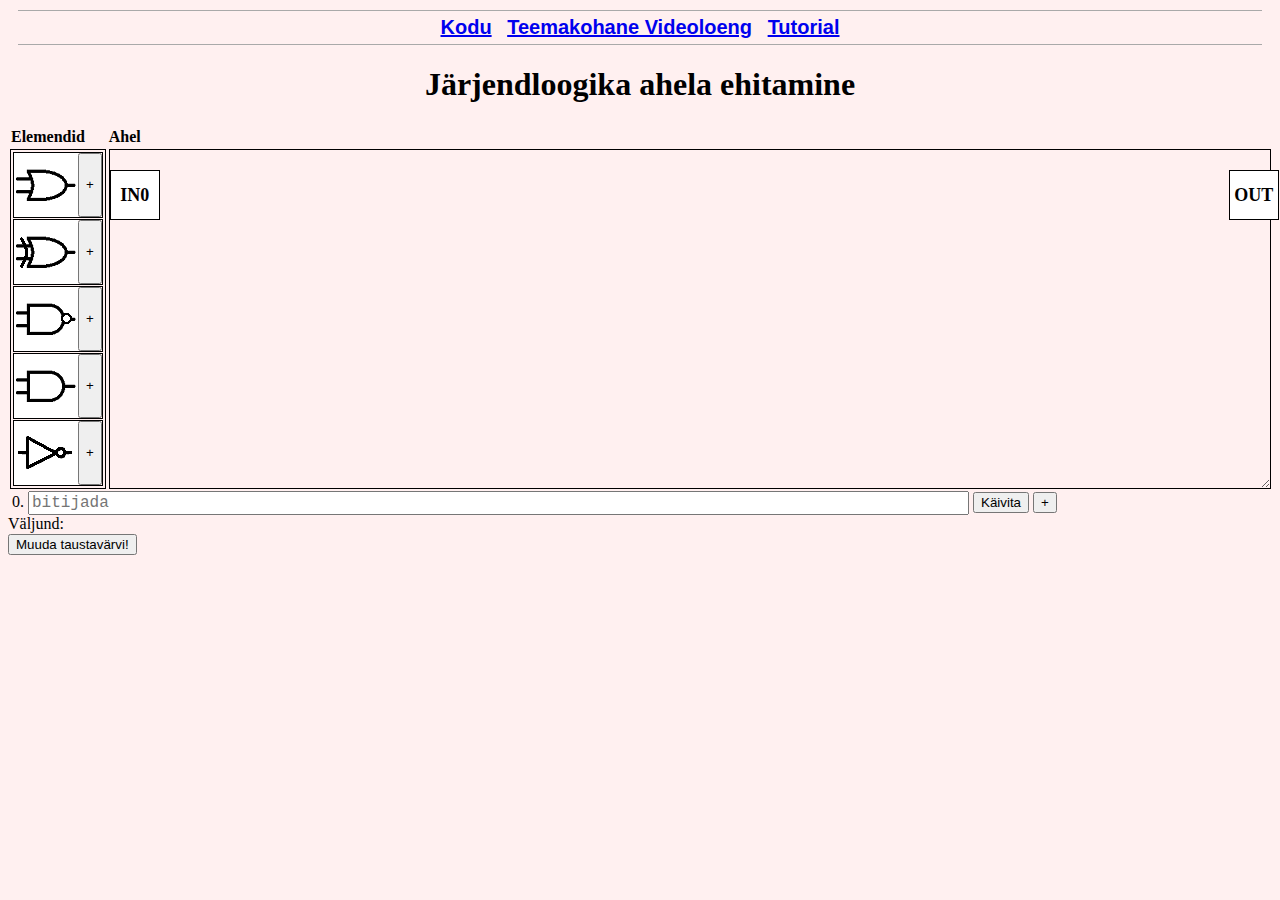
<file: index.html>
<!DOCTYPE html>
<html lang="et">
<head>
	<meta charset="utf-8">
	<meta name="viewport" content="width=device-width" />
	<!--meta http-equiv="Access-Control-Allow-Origin" content="*" /-->
	<title>Jarjendloogika masin</title>
	<link rel="stylesheet" type="text/css" href="main.css">
	<link rel="stylesheet" type="text/css" href="index.css">
	<script src="main.js"></script>
	<script src="masin.js"></script>
</head>
<body>
	<nav>
		<a href="index.html">Kodu</a>
		<a href="aarivideo.html">Teemakohane Videoloeng</a>
		<a href="tutorial.html">Tutorial</a>
	</nav>
	<h1>Järjendloogika ahela ehitamine</h1>
	<table id="masin">
		<tr>
			<th>Elemendid</th>
			<th>Ahel</th>
		</tr>
		<tr>
			<td id="side">
				<div class="loogikaelem" data-id="or">
					<img src="elemendid/or.png" alt="disjunktsioon">
					<button>+</button>
				</div>
				<div class="loogikaelem" data-id="xor">
					<img src="elemendid/xor.png" alt="ekslusiivne">
					<button>+</button>
				</div>
				<div class="loogikaelem" data-id="nand">
					<img src="elemendid/nand.png" alt="ningei">
					<button>+</button>
				</div>
				<div class="loogikaelem" data-id="and">
					<img src="elemendid/and.png" alt="konjunktsioon">
					<button>+</button>
				</div>
				<div class="loogikaelem" data-id="neg">
					<img src="elemendid/neg.png" alt="eitus">
					<button>+</button>
				</div>
			</td>
			<td><div id="canvas">
				<div class="loogikaelement" data-id="sisend0" data-type="sisend">IN0</div>
				<div class="loogikaelement" data-id="valjund" data-type="valjund">OUT</div>
			</div></td>
		</tr>
	</table>
	<div id="menu">
		<button id="btn-input-add">Lisa sisend</button>
		<button id="btn-input-remove">Eemalda sisend</button>
		<button id="btn-remove">Eemalda element</button>
	</div>
	<ol id="sisendid" start="0">
		<li>
			<input type="text" name="sisend0" placeholder="bitijada">
			<button id="kaivita">Käivita</button>
			<button id="klaveritegija">+</button>
		</li>
	</ol>
	<div>Väljund: <span id="valjund"></span></div>

	<button id ="nupp">Muuda taustavärvi!</button>
</body>
</html>
</file>
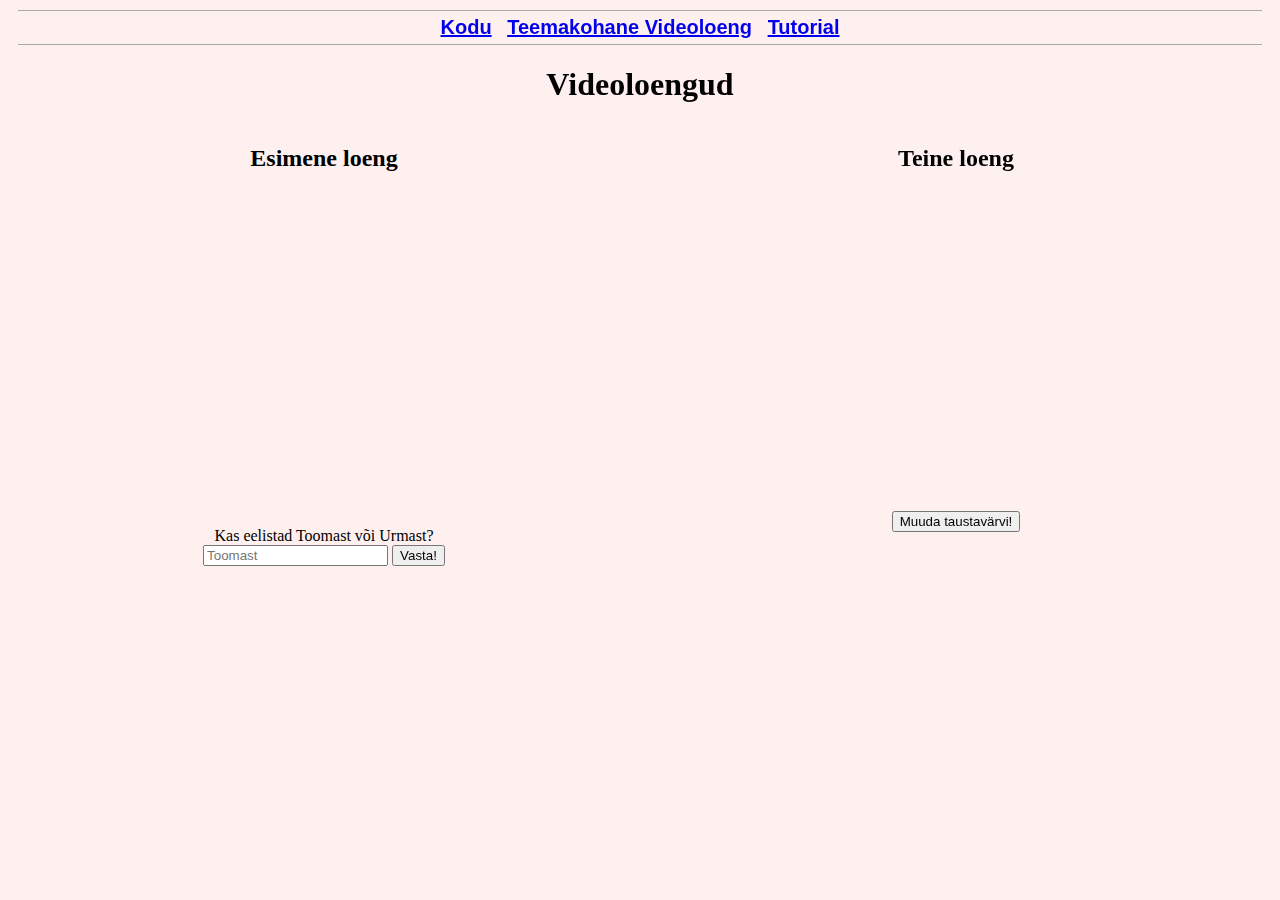
<file: aarivideo.html>
<!DOCTYPE html>
<html lang="et">
<head>
  <meta charset="utf-8">
  <title>Videoloengud</title>
  <link rel ="stylesheet" type="text/css" href="main.css">
  <link rel ="stylesheet" type="text/css" href="aarivideo.css">
  <script src="aarivideo.js"></script>

  <script src="main.js"></script>

</head>
<body>
  <nav>
		<a href="index.html">Kodu</a>
		<a href="aarivideo.html">Teemakohane Videoloeng</a>
		<a href="tutorial.html">Tutorial</a>
	</nav>
  <h1>
    Videoloengud
  </h1>
  <div class="row">
    <div class="column">
      <h2>
        Esimene loeng
      </h2>
      <iframe src="https://www.uttv.ee/embed?id=20779" ></iframe>
      <br>

      <p id=kusimus>Kas eelistad Toomast või Urmast?
        <br>
        <input type="text" id="sisend" placeholder="Toomast">
        <button id="nupp1">Vasta!</button>
      </p>

    </div>
    <div class="column">
      <h2>
        Teine loeng
      </h2>
      <iframe src="https://www.uttv.ee/embed?id=20776" ></iframe>
      <br>

      <button id ="nupp">Muuda taustavärvi!</button>
    </div>
  </div>
</body>
</html>
</file>
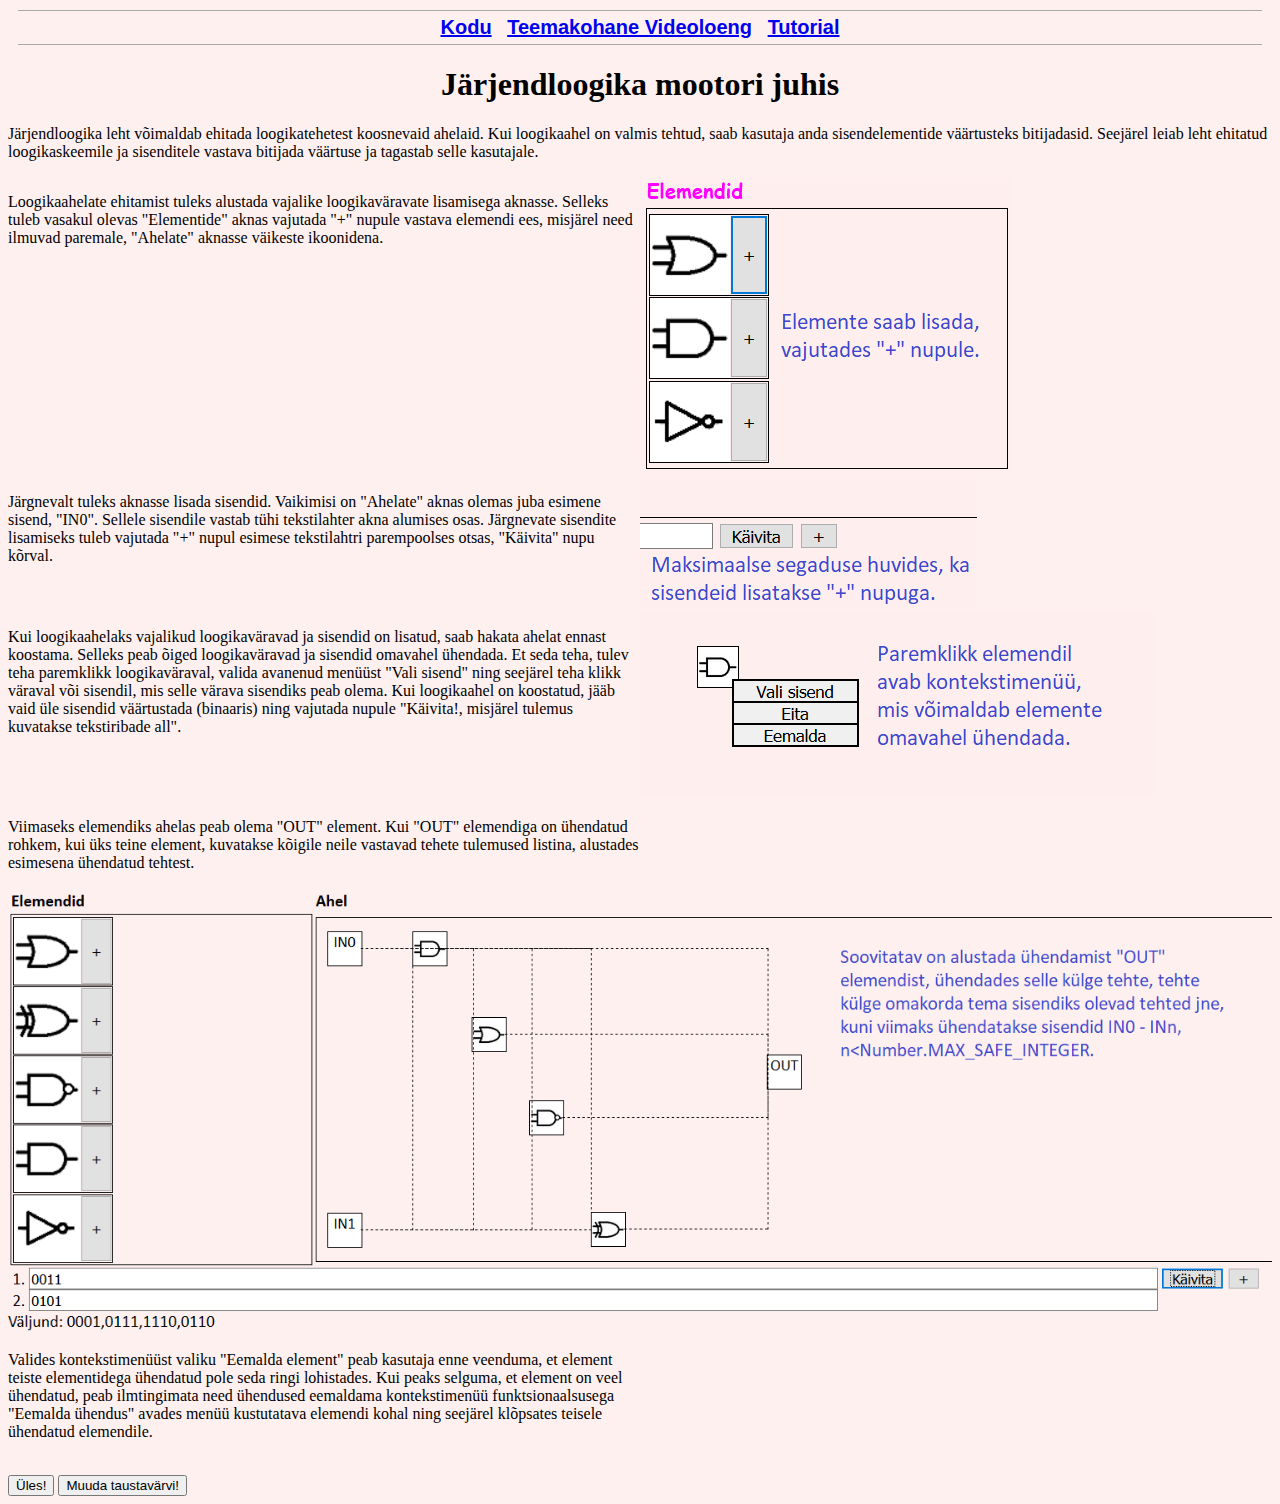
<file: tutorial.html>
<!DOCTYPE html>
<html lang="et">
<head>
    <meta charset="utf-8"/>
    <title>RTFM, dude.</title>
    <link rel ="stylesheet" href="main.css">
    <link rel ="stylesheet" href="tutorial.css">

    <script src="main.js"></script>
    <script src="tutorial.js"></script>
</head>
<body>
	<nav>
		<a href="index.html">Kodu</a>
		<a href="aarivideo.html">Teemakohane Videoloeng</a>
		<a href="tutorial.html">Tutorial</a>
	</nav>
    <h1>Järjendloogika mootori juhis</h1>
	<div>
	    <p>Järjendloogika leht võimaldab ehitada loogikatehetest koosnevaid ahelaid. Kui loogikaahel on valmis tehtud, saab kasutaja anda sisendelementide väärtusteks bitijadasid. Seejärel leiab leht ehitatud loogikaskeemile ja sisenditele vastava bitijada väärtuse ja tagastab selle kasutajale.</p>
    </div>
    <div class="tekst-pildiga">
        <div class="tekst">
            <p>Loogikaahelate ehitamist tuleks alustada vajalike loogikaväravate lisamisega aknasse. Selleks tuleb vasakul olevas "Elementide" aknas vajutada "+" nupule vastava elemendi ees, misjärel need ilmuvad paremale, "Ahelate" aknasse väikeste ikoonidena.</p>
	    </div>
        <div class="pilt"><img src="./pildid/elemendid.png" alt="Loogikaväravate lisamine."></div>
    </div>
    <div class="tekst-pildiga">
        <div class="tekst">
            <p>Järgnevalt tuleks aknasse lisada sisendid. Vaikimisi on "Ahelate" aknas olemas juba esimene sisend, "IN0". Sellele sisendile vastab tühi tekstilahter akna alumises osas. Järgnevate sisendite lisamiseks tuleb vajutada "+" nupul esimese tekstilahtri parempoolses otsas, "Käivita" nupu kõrval.</p>
        </div>
        <div class="pilt"><img src="./pildid/sisendid.png" alt="Sisendite lisamine."></div>
    </div>
    <div class="tekst-pildiga">
        <div class="tekst">
            <p>Kui loogikaahelaks vajalikud loogikaväravad ja sisendid on lisatud, saab hakata ahelat ennast koostama. Selleks peab õiged loogikaväravad ja sisendid omavahel ühendada. Et seda teha, tulev teha paremklikk loogikaväraval, valida avanenud menüüst "Vali sisend" ning seejärel teha klikk väraval või sisendil, mis selle värava sisendiks peab olema. Kui loogikaahel on koostatud, jääb vaid üle sisendid väärtustada (binaaris) ning vajutada nupule "Käivita!, misjärel tulemus kuvatakse tekstiribade all".</p>
        </div>
        <div class="pilt"><img src="./pildid/uhendamine.png" alt="Loogikaväravate ühendamine."></div>
    </div>
    <div class="tekst">
        <p>Viimaseks elemendiks ahelas peab olema "OUT" element. Kui "OUT" elemendiga on ühendatud rohkem, kui üks teine element, kuvatakse kõigile neile vastavad tehete tulemused listina, alustades esimesena ühendatud tehtest.</p>
    </div>
    <div><img src="./pildid/tutorial.png" alt="To be fair, this was made for *us*. Maybe it's not totally comprehensible, and maybe some things are easy to break, but it doesn't matter to me, because I know how it works, and I know how to use it. This isn't necessarily a tool built for the public, so deal with it. Or don't. Whatever."></div>
    <div class="tekst-pildiga">
        <div class="tekst">
            <p>Valides kontekstimenüüst valiku "Eemalda element" peab kasutaja enne veenduma, et element teiste elementidega ühendatud pole seda ringi lohistades. Kui peaks selguma, et element on veel ühendatud, peab ilmtingimata need ühendused eemaldama kontekstimenüü funktsionaalsusega "Eemalda ühendus" avades menüü kustutatava elemendi kohal ning seejärel klõpsates teisele ühendatud elemendile.</p>
        </div>
        <div class="pilt"></div>
    </div>
    <br>
    <button id="alsoanupp">Üles!</button>
    <button id ="nupp">Muuda taustavärvi!</button>
</body>
</html>
</file>
<file: main.css>
body{
	animation-name: fadein;
	animation-duration: 0.5s;
	color:rgb(0, 0, 0);
	font-family:"Calibri", "sans-serif";
	font-size:100%;
	text-align:left;
    background-color:rgb(255, 240, 240);
}

h1{
	color:rgb(0, 0, 0);
    font-family: Impact, "sans-serif";
	font-size:200%;
	text-align: center;
}

.link{
	width:100px;
	height:100px;
	box-shadow: 0px 0px 0px #000000;
}

.column {
	float: left;
	width: 50%;
}

.column1{
	float:left;
	width: 50%;
	text-align: center;
	font-size:30px;
}

.row:after {
	content: "";
	display: table;
	clear: both;
}

iframe{
	width:100%; height:250px; border:0;;
}

nav {
	margin: 10px;
	padding: 5px;
	font-size: 20px;
	font-family: "Arial", Helvetica, sans-serif;
	font-weight: bold;
	text-align: center;
	border-top: 1px solid darkgrey;
	border-bottom: 1px solid darkgrey;
}

nav > * {
	margin-right: 5px;
	margin-left: 5px;

}

nav>a:hover{
	background-color: rgba(111,111,111,0.3);
	box-shadow: 0px 0px 10px grey;
}

@keyframes fadein {
	from {
		background-color: black;
	}
	to {
		background-color: rgb(255, 240, 240);
	}
  }
</file>
<file: index.css>
table {
	min-width: 100%;
	height: 100%;
}

#canvas {
	height: 100%;
	min-height: 205px;
	width: 100%;
	resize: vertical;
	overflow-x: hidden;
	overflow-y: auto;
	border: 1px solid black;
}
#side {
	width: 7%;
	border: 1px solid black;
}

#menu {
	display: none;
	position: absolute;
	border: 1px solid black;
}
#menu > button {
	display: block;
	width: 100px;
	border: 1px solid;
	border-radius: 0;
}

input[type="text"] {
	width: 75%;
	font-family: Courier New,Courier,Lucida Sans Typewriter,Lucida Typewriter,monospace;
	font-size: 16px;
}

.loogikaelem {
	width: min-content;
	display: flex;
	flex-wrap: nowrap;
	border: 1px solid black;
	margin: 1px;
}

.loogikaelement {
	position: absolute;
	background-color: white;
	top: 170px;
	display: block;
	width: 48px;
	height: 48px;
	border: 1px solid black;
	font-size: 18px;
	font-weight: bold;
	text-align: center;
	line-height: 48px;
	vertical-align: middle;
}
.loogikaelement[data-id="valjund"] {
	top: 170px;
	left: 96%;
}

ol {
	margin: 0;
	padding-left: 20px;
}

span {
	font-family: Courier New,Courier,Lucida Sans Typewriter,Lucida Typewriter,monospace;
}
</file>
<file: aarivideo.css>
body{
  text-align: center;
}
h2{
  text-align: center;
}
iframe{
  width:560px;
  height:315px;
  transition: width 5s, height 5s;
}
</file>
<file: tutorial.css>
.tekst{
    float:left;
    width: 50%;
}
.pilt{
    float:left;
    width: 50%;
}
.tekst-pildiga:after{
    content: "";
    display: table;
    clear: both;
}
img {
    max-width: 100%;
    height: auto;
    width: auto\9; /* ie8 */
}
</file>
